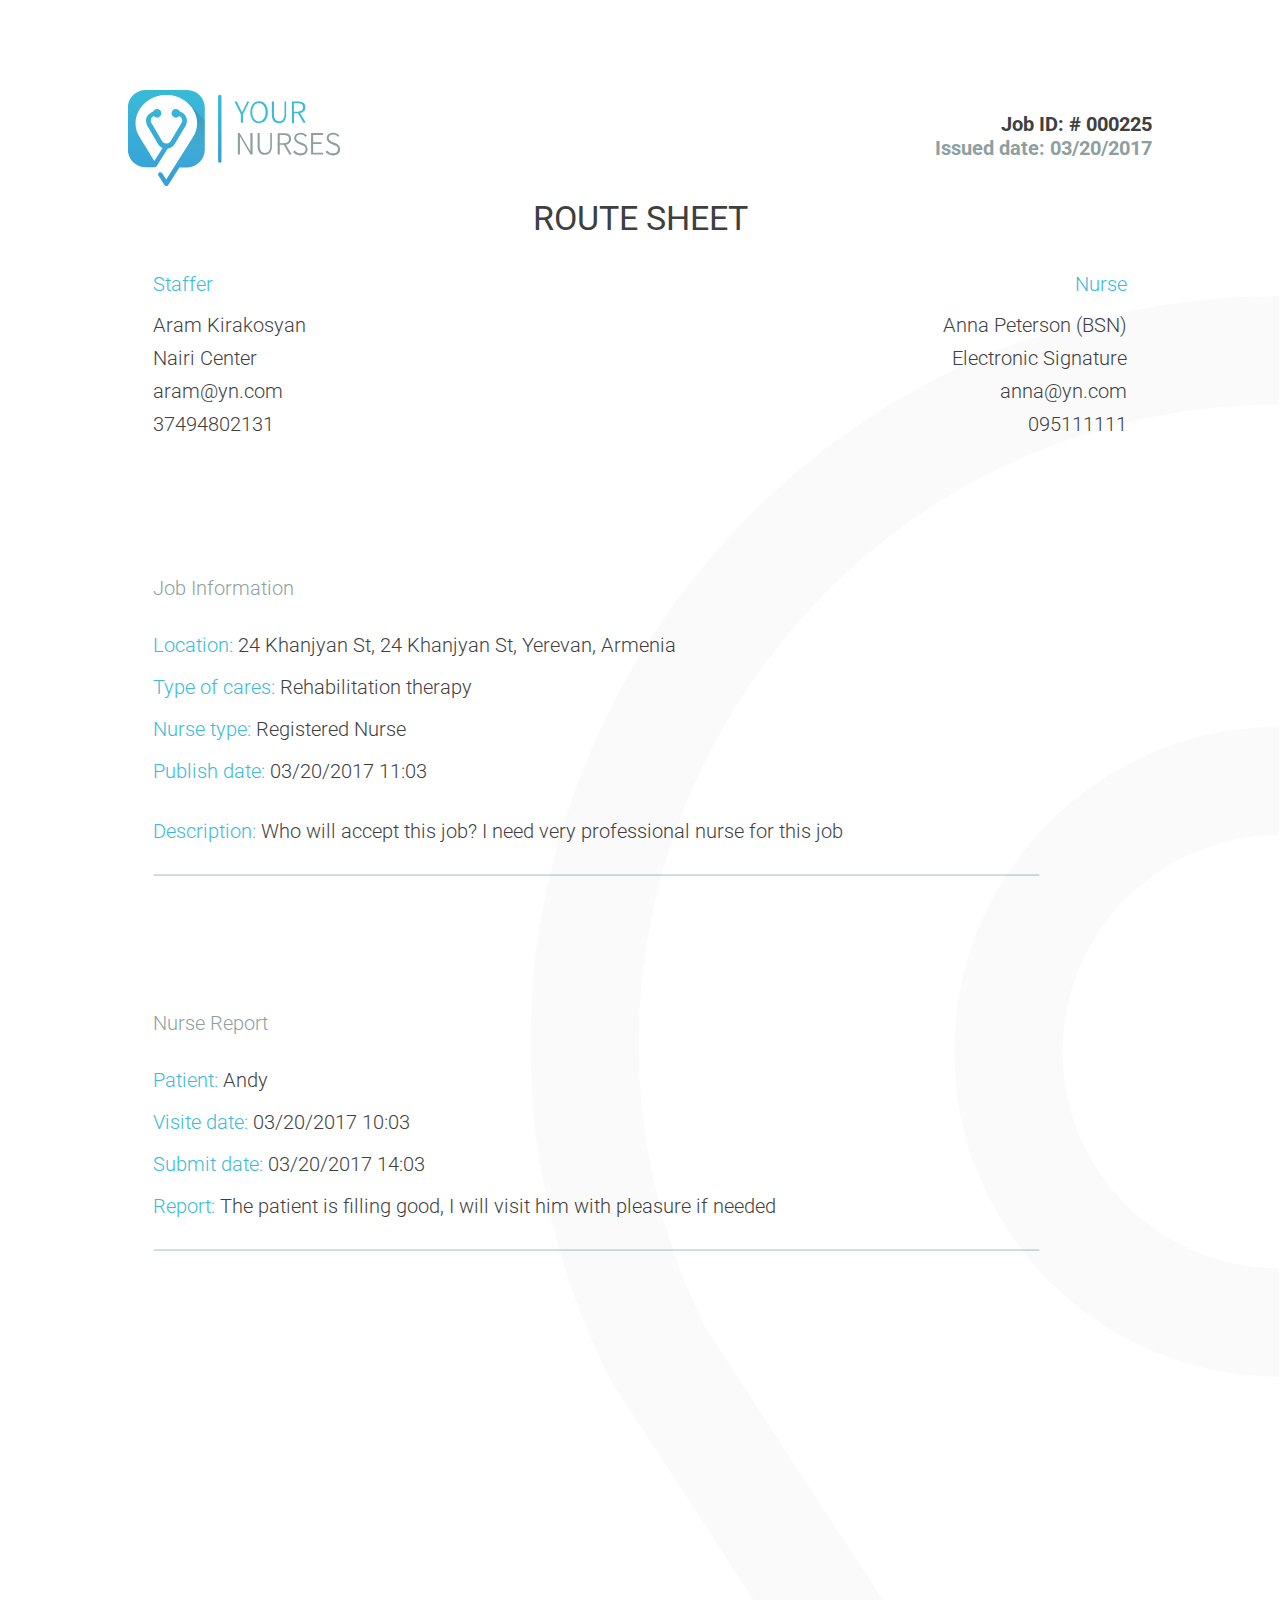
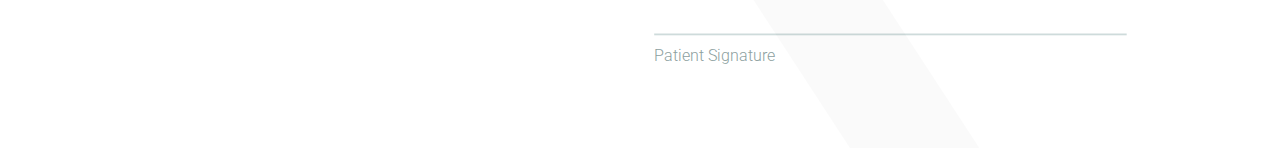
<file: route-sheet.html>
<?xml version="1.0" encoding="UTF-8"?>
<!DOCTYPE html
PUBLIC "-//W3C//DTD XHTML 1.0 Strict//EN"
"DTD/xhtml1-strict.dtd">
<html xmlns="http://www.w3.org/1999/xhtml" xml:lang="en" lang="en">

<head>
    <link href="https://fonts.googleapis.com/css?family=Roboto:300,400" rel="stylesheet">
    <title>Route sheet </title>

</head>

<body style="margin:0;position: relative">
    <div style="margin:0;position:absolute;background: url(img/sheet-bg.png) no-repeat;top:206px; width: 750px;background-position: right;height: 1452px;right: 0;"> </div>
    <div style="width:1024px;margin:90px auto 0">
        <div>
            <div class="logo-place" style="background:url('img/logo-svg.svg') no-repeat;width: 212px;height: 97px;float: left"> </div>
            <div style="float: right;text-align: right;padding-top: 22px;">
                <h5 style="margin:0; font-family:Roboto; font-size:20px; color: #3f3f3f">Job ID: # 000225</h5>
                <h5 style="margin:0; font-family:Roboto; font-size:20px; color: #8d9fa0">Issued date: 03/20/2017</h5>
            </div>
        </div>
        <div style="clear: both;text-align:center;margin: 11px auto 34px;float: left;width: 100%;">
            <p style="font-family:Roboto;font-size:34px;color: #3f3f3f;margin: 0;">ROUTE SHEET</p>
        </div>
        <div style="padding:0 25px">
            <div>
                <div style="float: left;text-align: left;">
                    <h5 style="font-family:Roboto; font-size:20px; font-weight:300; color: #38bbd7; margin:0; padding-bottom: 13px">Staffer</h5>
                    <ul style="font-family:Roboto; font-size:20px; font-weight:300; color: #3f3f3f; margin:0;list-style-type: none; padding:0; line-height: 33px;">
                        <li>Aram Kirakosyan</li>
                        <li>Nairi Center</li>
                        <li>aram@yn.com</li>
                        <li>37494802131</li>
                    </ul>
                </div>
                <div style="float: right;text-align: right;">
                    <h5 style="font-family:Roboto; font-size:20px; font-weight:300; color: #38bbd7; margin:0; padding-bottom: 13px">Nurse</h5>
                    <ul style="font-family:Roboto; font-size:20px; font-weight:300; color: #3f3f3f; margin:0;list-style-type: none; line-height: 33px;">
                        <li>Anna Peterson (BSN)</li>
                        <li>Electronic Signature</li>
                        <li>anna@yn.com</li>
                        <li>095111111</li>
                    </ul>
                </div>

                <h2 style="
                    float: left;
                    clear: both;
                    color: #8d9fa0;
                    font-family: Roboto;
                    font-size: 20px;
                    font-weight: 300;
                    margin: 135px 0 24px;
                ">Job Information</h2>
                <div style=" float: left; clear: both;">
                    <ul style="font-family:Roboto; font-size:20px; font-weight:300; color: #3f3f3f; margin:0;list-style-type: none; line-height: 42px;  padding: 0;">
                        <li style="color:#38bbd7">Location: <span style="color:#3f3f3f"> 24 Khanjyan St, 24 Khanjyan St, Yerevan, Armenia</span></li>
                        <li style="color:#38bbd7">Type of cares: <span style="color:#3f3f3f">Rehabilitation therapy</span> </li>
                        <li style="color:#38bbd7">Nurse type: <span style="color:#3f3f3f"> Registered Nurse</span></li>
                        <li style="color:#38bbd7">Publish date: <span style="color:#3f3f3f">03/20/2017 11:03</span></li>
                        <li style="color:#38bbd7; padding-top: 18px;">Description: <span style="color:#3f3f3f">Who will accept this job? I need very professional nurse for this job</span></li>
                    </ul>
                    <img style="float: left; margin-top: 22px;"  src="img/sheet-line.png">
                </div>

                <h2 style="float: left; clear: both; color: #8d9fa0; font-family: Roboto; font-size: 20px; font-weight: 300; margin: 135px 0 24px;
                ">Nurse Report</h2>
                <div style=" float: left; clear: both;">
                    <ul style="font-family:Roboto; font-size:20px; font-weight:300; color: #3f3f3f; margin:0;list-style-type: none; line-height: 42px;  padding: 0;">
                        <li style="color:#38bbd7">Patient: <span style="color:#3f3f3f"> Andy</span></li>
                        <li style="color:#38bbd7">Visite date: <span style="color:#3f3f3f">03/20/2017 10:03</span> </li>
                        <li style="color:#38bbd7">Submit date: <span style="color:#3f3f3f"> 03/20/2017 14:03</span></li>
                        <li style="color:#38bbd7">Report: <span style="color:#3f3f3f">The patient is filling good, I will visit him with pleasure if needed</span></li>
                      
                    </ul>
                    <img style="float: left; margin-top: 22px;" src="img/sheet-line.png">
                </div>


                <div style="float: right;clear: both;margin-top: 360px;">
                    <img style="float: left; margin-top: 22px;" src="img/sheet-line2.png">
                    <h2 style="
                    float: left;
                    clear: both;
                    color: #8d9fa0;
                    font-family: Roboto;
                    font-size: 16px;
                    font-weight: 300;
                    margin: 10px 0 0px;
                    width: 100%;
                    ; ">Patient Signature</h2>
                   
                </div>
            </div>
        </div>

    </div>
</body>

</html>
</file>
